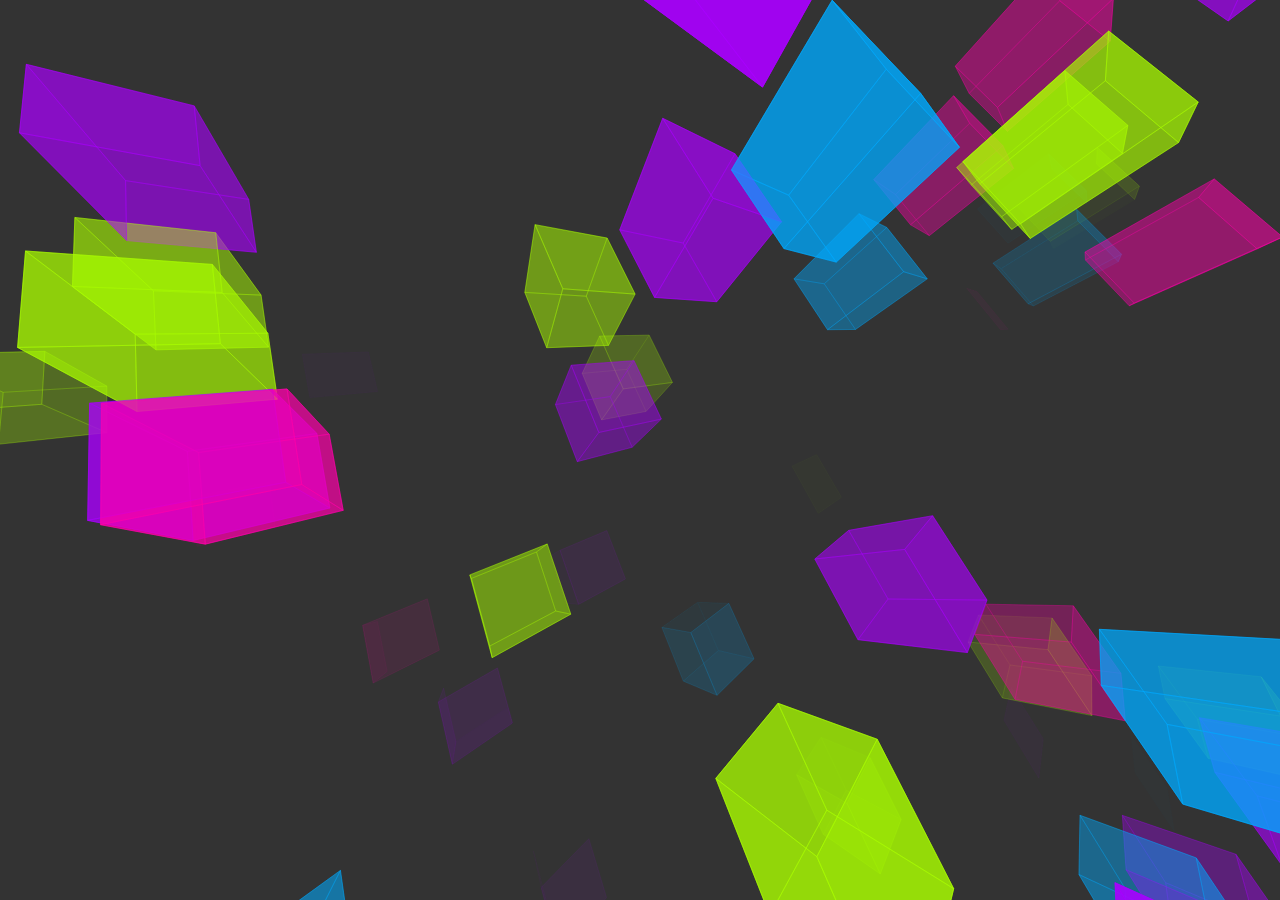
<file: index.html>
<!DOCTYPE html>
<html><head>
		<title>Demo</title>
		<meta charset="utf-8">
    <style>
      html, body { margin: 0; padding: 0; border: 0; }
      #c { display: block; } /* kill scrollbars from hell */
    </style>
	</head>
	<body>
		<canvas id="c" width="899" height="738" style="width: 899px; height: 738px;"></canvas>
		<script>
			var a = document.getElementsByTagName('canvas')[0];
			var b = document.body;
      var d = function(e){ return function(){ e.parentNode.removeChild(e); }; }(a);
      // unprefix some popular vendor prefixed things (but stick to their original name)
      var AudioContext =
        window.AudioContext ||
        window.webkitAudioContext;
      var requestAnimationFrame =
        window.requestAnimationFrame ||
        window.mozRequestAnimationFrame ||
        window.webkitRequestAnimationFrame ||
        window.msRequestAnimationFrame ||
        function(f){ setTimeout(f, 1000/30); };

      // fix bug in safari: https://qfox.nl/weblog/218
      document.body.clientWidth;
      // auto resize (original) canvas. call `onresize(w,h) to limit the size of the canvas
      (window.onorientationchange = window.onresize = function(a){
        var mw = Infinity;
        var mh = Infinity;
        var min = Math.min;

        return function(w,h){
          if (arguments.length === 2) {
            mw = w;
            mh = h;
          }
          a.style.width = (a.width = min(mw, innerWidth)) + 'px';
          a.style.height = (a.height = min(mh, innerHeight)) + 'px';
        };
      }(a))();

      var c = a.getContext('2d');
		</script>
		<script>
_='Jd@[G$16$G16G$16G$1]	f@Qg@/28/2,30Qh@	k@]; p(_,lm=C-;if(0>m)BQe1	l26(-4lQ(C+1	m]}f`Jq400>q;qHu,v;h{c:[[ZZ!	!]6ZZI]6[u,vZ!!]6!!	!I!I]]	b:d[flo`4%)]})}tr=0.01; x(_,l;t+=r;requestAnimationFrame(xNf@9^*(t),9D3|,D4|,D5|];=L#333"Rect(8Nk@]ll<hYlHmUcbb<mYbHn={z:a:[]}ee<m~YeHs=p(Q1	2]Nif(s)Oz=mX(s[2	Oz),OasNelse{Oa@];break}}0<Oa&&(ObUb,kn))}}k.sort((_){B.z-e.z})bb<kYb++){EbegXPaW()ee<aYe++)0==e?Emov:ElX;EclosePaW(Nb[3]=1+z/^;EVV()fill()}}x(NMaW.6u,v4(5e+5b)+153(=30*(10%-5)Lrgba("+b.joX(",")+")";E[u,v	],.lengWk~.){J,wsX])*eTo(aKQaK1])cosa.widW;f`0,(Dfunctionm~K!I!]6=0;;Efill.push()*g[2]/m+g[5e-5b)!$255,%*random()6	[8,a.height9^*(t),@=[Breturn bC4l+)Df[Ec.G17H++I	Jvar K[e][LStyle="N);On.Q0	U=h[l].VstrokeWthXinY;Z^100_b,e`or(|]+r~[b]-=D';for(Y in $='~|`_^ZYXWVUQONLKJIHGEDCB@986%$!	')with(_.split($[Y]))_=join(pop());eval(_)
		</script>
	

</body></html>
</file>
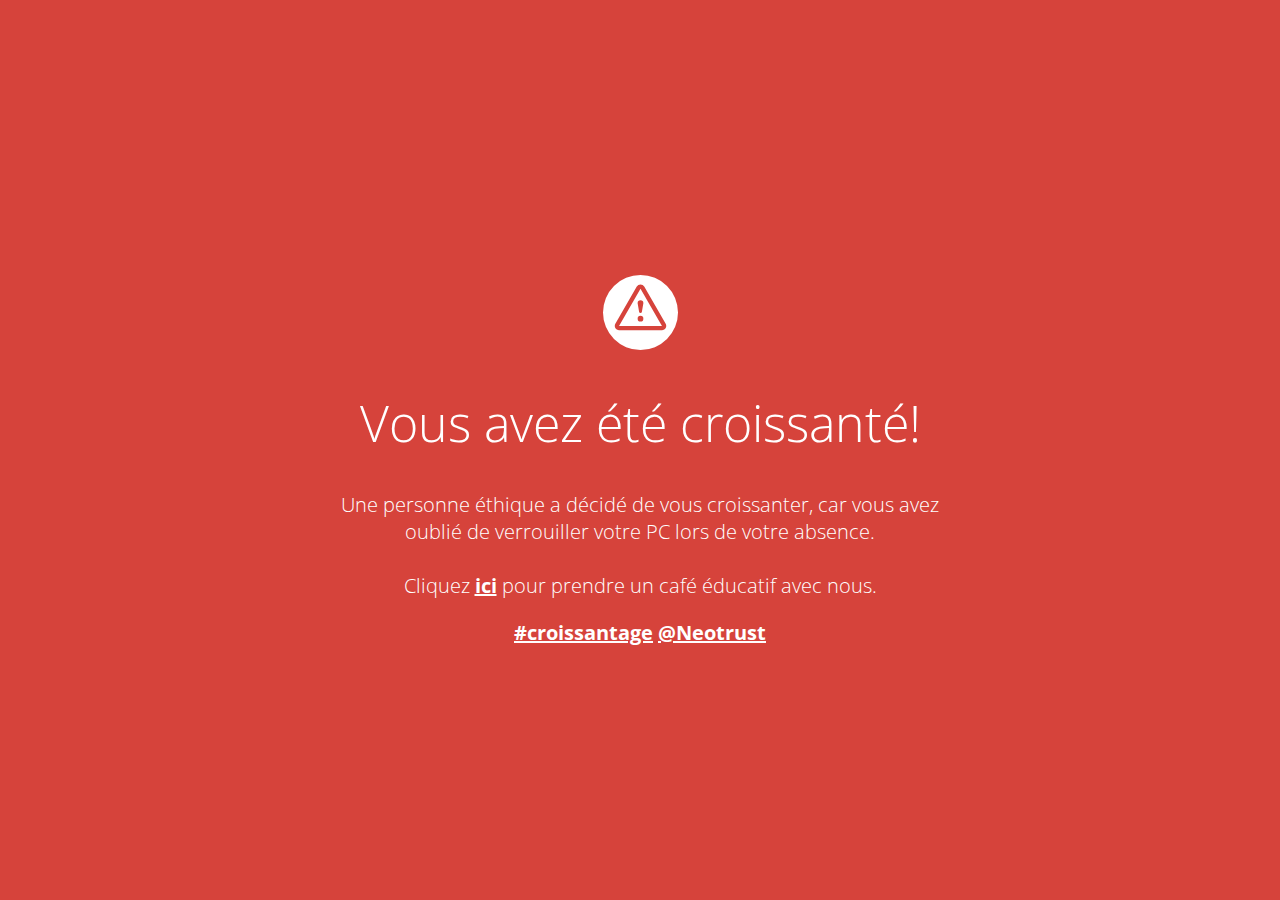
<file: croissant/index.html>
<!DOCTYPE html>
<html lang="fr">
  <head>
    <meta charset="UTF-8">
    <meta name="viewport" content="width=device-width, initial-scale=1.0">
    <title>Croissantage</title>
    <meta name="description" content="Vous avez été victime d'un croissantage.">
    <meta name="keywords" content="croissantage">
    <link href="https://fonts.googleapis.com/css?family=Open+Sans:300,400,700" rel="stylesheet">
    <link rel="icon" href="favicon.ico" type="image/x-icon">
    <link rel="stylesheet" href="main.css">
  </head>

  <body>
    <article>
        <svg xmlns="http://www.w3.org/2000/svg" viewBox="0 0 202.24 202.24"><defs><style>.cls-1{fill:#fff;}</style></defs><title>Asset 3</title><g id="Layer_2" data-name="Layer 2"><g id="Capa_1" data-name="Capa 1"><path class="cls-1" d="M101.12,0A101.12,101.12,0,1,0,202.24,101.12,101.12,101.12,0,0,0,101.12,0ZM159,148.76H43.28a11.57,11.57,0,0,1-10-17.34L91.09,31.16a11.57,11.57,0,0,1,20.06,0L169,131.43a11.57,11.57,0,0,1-10,17.34Z"/><path class="cls-1" d="M101.12,36.93h0L43.27,137.21H159L101.13,36.94Zm0,88.7a7.71,7.71,0,1,1,7.71-7.71A7.71,7.71,0,0,1,101.12,125.63Zm7.71-50.13a7.56,7.56,0,0,1-.11,1.3l-3.8,22.49a3.86,3.86,0,0,1-7.61,0l-3.8-22.49a8,8,0,0,1-.11-1.3,7.71,7.71,0,1,1,15.43,0Z"/></g></g></svg>
        <h1>Vous avez été croissanté!</h1>
        <div>
            <p>Une personne éthique a décidé de vous croissanter, car vous avez oublié de verrouiller votre PC lors de votre absence. <br><br>Cliquez <a href="https://canada.neotrust.io/">ici</a> pour prendre un café éducatif avec nous.</p>
            <a href="https://www.linkedin.com/search/results/all/?keywords=croissantage">#croissantage</a>
            <a href="https://www.linkedin.com/company/neotrust1/mycompany/">@Neotrust</a>
        </div>
    </article>
  </body>
</html>
</file>
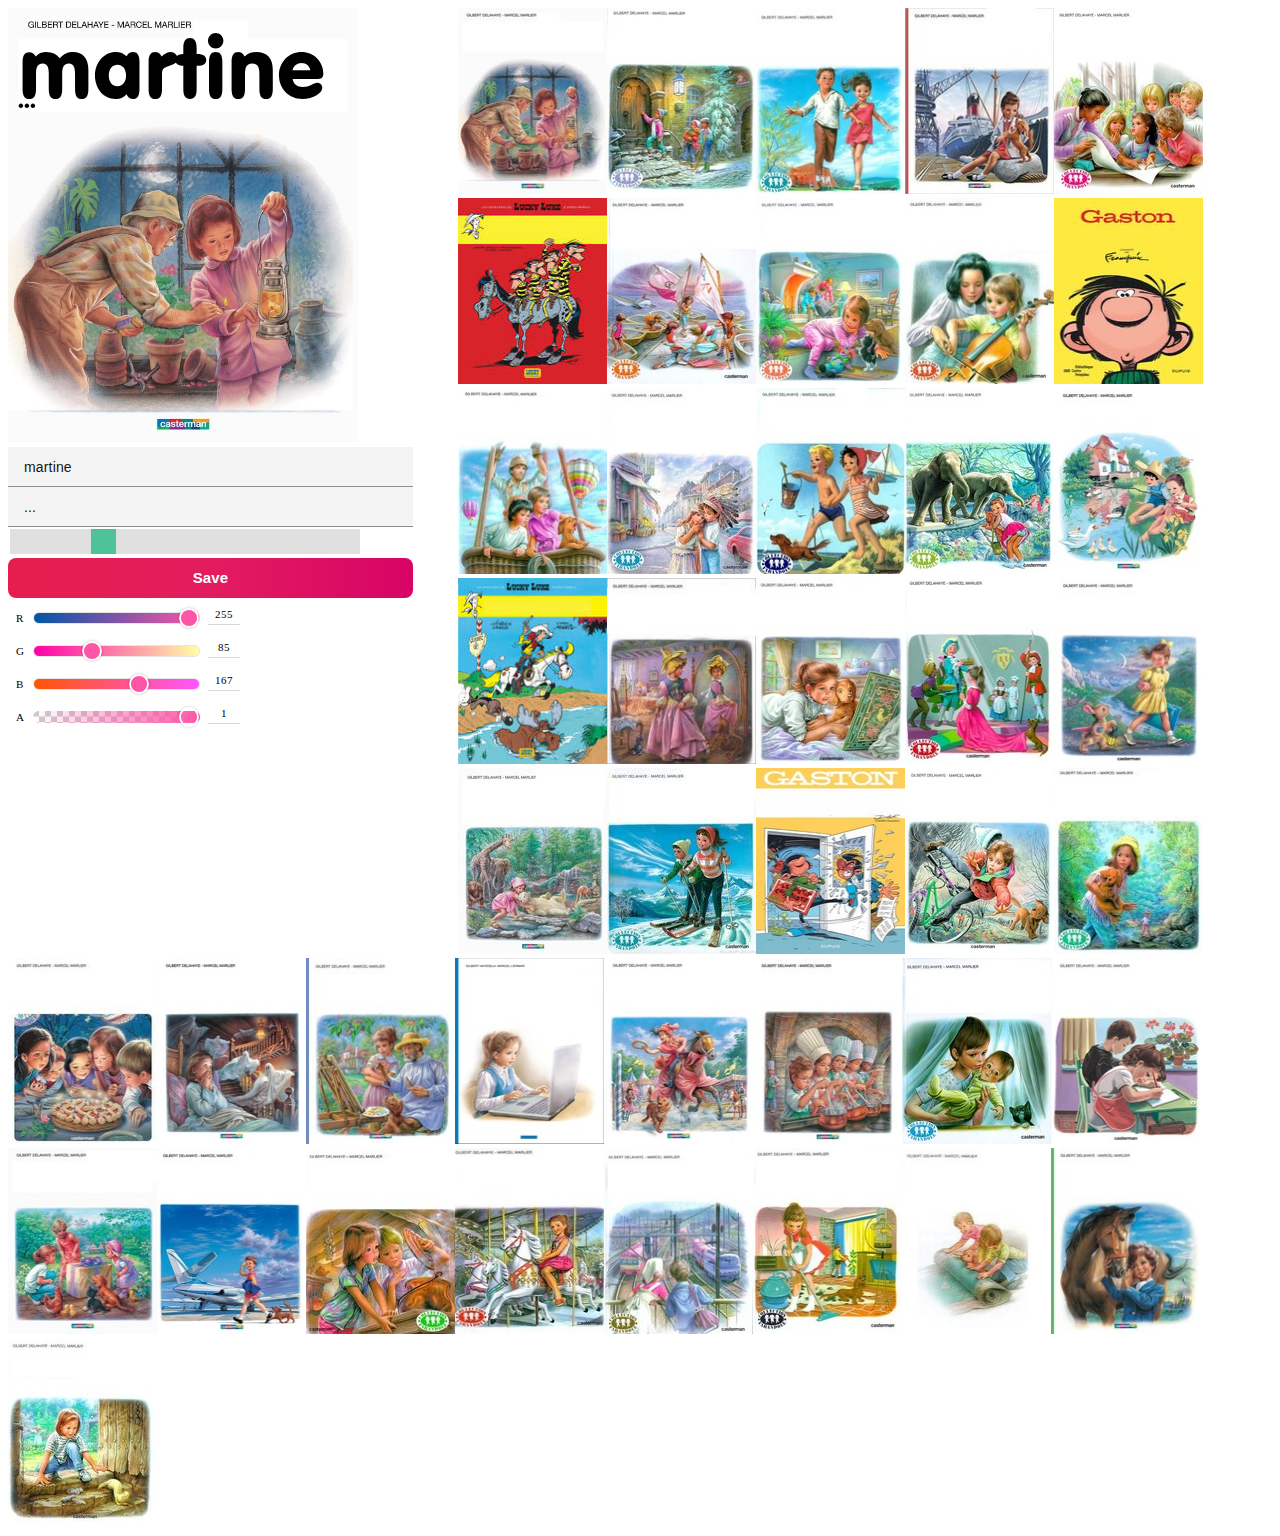
<file: martine/index.html>
<!DOCTYPE html>
<html manifest="cache.appcache">
<head>
<title>Martine</title>

<meta name="viewport" content="user-scalable=no, width=device-width, initial-scale=1.0, maximum-scale=1.0"/> 
<meta name="apple-mobile-web-app-capable" content="yes" /> 
<meta name="apple-mobile-web-app-status-bar-style" content="black" /> 
<link rel="apple-touch-icon" href="iphon_tetris_icon.png"/>
<link rel="apple-touch-startup-image" href="startup.png" /> 
<link rel="manifest" href="martine.json" />
<link rel="stylesheet" href=jquery.modal.min.css> 

</head>


<style>

@font-face{font-family:"vag-rounded-regular";src:url("fonts/VAGRoundedBT-Regular.otf") format("woff"),url("fonts/VAGRoundedBT-Regular.otf") format("opentype"),url("fonts/VAGRoundedBT-Regular.otf") format("truetype");}

#preview {  height: 100%; float:left;  min-height: 800px; width: 450px; }
#save,#close { display: inline-block; outline: none; cursor: pointer; font-size: 15px; line-height: 14px; font-weight: 600; border-radius: 8px; padding: 10px 20px; border: none; transition: box-shadow 0.2s ease 0s, -ms-transform 0.1s ease 0s, -webkit-transform 0.1s ease 0s, transform 0.1s ease 0s; background: linear-gradient(to right, rgb(230, 30, 77) 0%, rgb(227, 28, 95) 50%, rgb(215, 4, 102) 100%); color: #fff; }

.inp { box-sizing: border-box; font-size: 14px; vertical-align: baseline; font-weight: 400; line-height: 1.29; letter-spacing: .16px; border-radius: 0; outline: 2px solid transparent; outline-offset: -2px; width: 90%; height: 40px; border: none; border-bottom: 1px solid #8d8d8d; background-color: #f4f4f4; padding: 0 16px; color: #161616; transition: background-color 70ms cubic-bezier(.2,0,.38,.9),outline 70ms cubic-bezier(.2,0,.38,.9);  
:focus{ outline: 2px solid #0f62fe; outline-offset: -2px; }
                }

.slidecontainer { width: 350px; }
.slider { -webkit-appearance: none; appearance: none; width: 100%; height: 25px; background: #d3d3d3; outline: none; opacity: 0.7; -webkit-transition: .2s; transition: opacity .2s; }
.slider:hover { opacity: 1; }
.slider::-webkit-slider-thumb {
  -webkit-appearance: none; /* Override default look */
  appearance: none;
  width: 25px; /* Set a specific slider handle width */
  height: 25px; /* Slider handle height */
  background: #04AA6D; /* Green background */
  cursor: pointer; /* Cursor on hover */
}

.slider::-moz-range-thumb {
  width: 25px; /* Set a specific slider handle width */
  height: 25px; /* Slider handle height */
  background: #04AA6D; /* Green background */
  cursor: pointer; /* Cursor on hover */
}

</style>

<body>

 <script type="module">
      import "./slide.js";
</script>

<div id=preview >
<canvas width="350px" height="435px" id="cool" ></canvas><br>
<input id="stitle" class=inp value=martine><br>
<input id="text"  class=inp value=...><br>
<div class="slidecontainer">
  <input type="range" min="0" max="400" value="100" class="slider" id="myRange">
</div>

<input type=button value=Save id='save' class=inp>
<slider-color-picker mode="rgba" value="#FF55A7"><slider-color-picker>
</div>

<div id=vignette></div>

<div id="ex1" class="modal">
 <div>
   <p></p>
   <center><input type=button id="close" class=inp value=Close></center>
 </div>
</div>

<script src="jquery-3.6.4.min.js"></script>
<script src="jquery.modal.min.js"></script>
<script>
document.fonts.load('25px vag-rounded-regular');

$(function(){
var img=['lanterne.jpg', 'noel.jpg', 'camping.jpg', 'bateau.jpg', 'ecole.jpg', 'cavalier.jpg', 'voile.jpg', 'demenage.jpg', 'violon.jpg', 'gaston.jpg', 'mongolfiere.jpg', 'indien.jpg', 'plage.jpg', 'zoo.jpg', 'ferme.jpg', 'quebec.jpg', 'mirror.jpg', 'contes.jpg', 'theatre.jpg', 'voyage.jpg', 'ours.jpg', 'ski.jpg', 'ir.jpg', 'accident.jpg', 'nature.jpg', 'cake.jpg', 'fantome.jpg', 'papy.jpg', 'ordinateur.jpg', 'princesse.jpg', 'cuisine.jpg', 'maman.jpg', 'rentree.jpg', 'surprise.jpg', 'avion.jpg', 'casserole.jpg', 'manege.jpg', 'train.jpg', 'menage.jpg', 'rouleau.jpg', 'cheval.jpg', 'vison.jpg']

var select='lanterne.jpg';
var mytext="...";
var y=100;
var title='martine';
var color="#000000";



var slider = document.getElementById("myRange");
var output = document.getElementById("demo");


allimg=[]

load=function(n)
{
    var canvas=document.getElementById("cool");
    var ctx=canvas.getContext("2d");
    var ctx = canvas.getContext("2d");
    var image = new Image();
    image.src = "img/"+n;
    image.onload = function() {
	    ctx.drawImage(image, 0, 0, 350, 435);
	    ctx.font = "25px vag-rounded-regular";
	    ctx.fillStyle = color;
	    ctx.fillText(mytext, 10, y);

	    ctx.font = "85px vag-rounded-regular";
	    ctx.fillStyle = color;
	    ctx.fillText(title, 10, 90);
    };

}

$("slider-color-picker").change(function(a){
color=this.value;
load(select);
});

$("#text").change(function(a) {
console.log($(this).val() );
mytext=$(this).val();
load(select);
})

$("#stitle").change(function(a) {
console.log($(this).val() );
title=$(this).val();
load(select);
})



topFunction=function() {
  document.body.scrollTop = 0; // For Safari
  document.documentElement.scrollTop = 0;
}

img.forEach(function(a) 
	{
		i =new Image();
                c = new Image();
		i.src = "img/low_"+a;
                c.src = "img/"+a;
                i.id =a;
		allimg.push(i);
  i.width=149;
  i.height=186;
  $("#vignette").append(i);
  

      $(i).click(function(idname) {
      select=idname.target.id;
      load(idname.target.id);
      topFunction();
	});


	}
)

slider.oninput = function() {
  load(select);
  y=this.value;
}

$("#save").click(function(a) {
canvas = document.getElementById("cool");
image= canvas.toDataURL("image/png");
$("#ex1 div p").html("<center><img style='width:100%' src='"+image+"'></center>")
$("#ex1").modal()
});


$("#close").click(function(a) {
$("#ex1 a").click();
});

load(select);
});

</script>

</body>

</html>
</file>
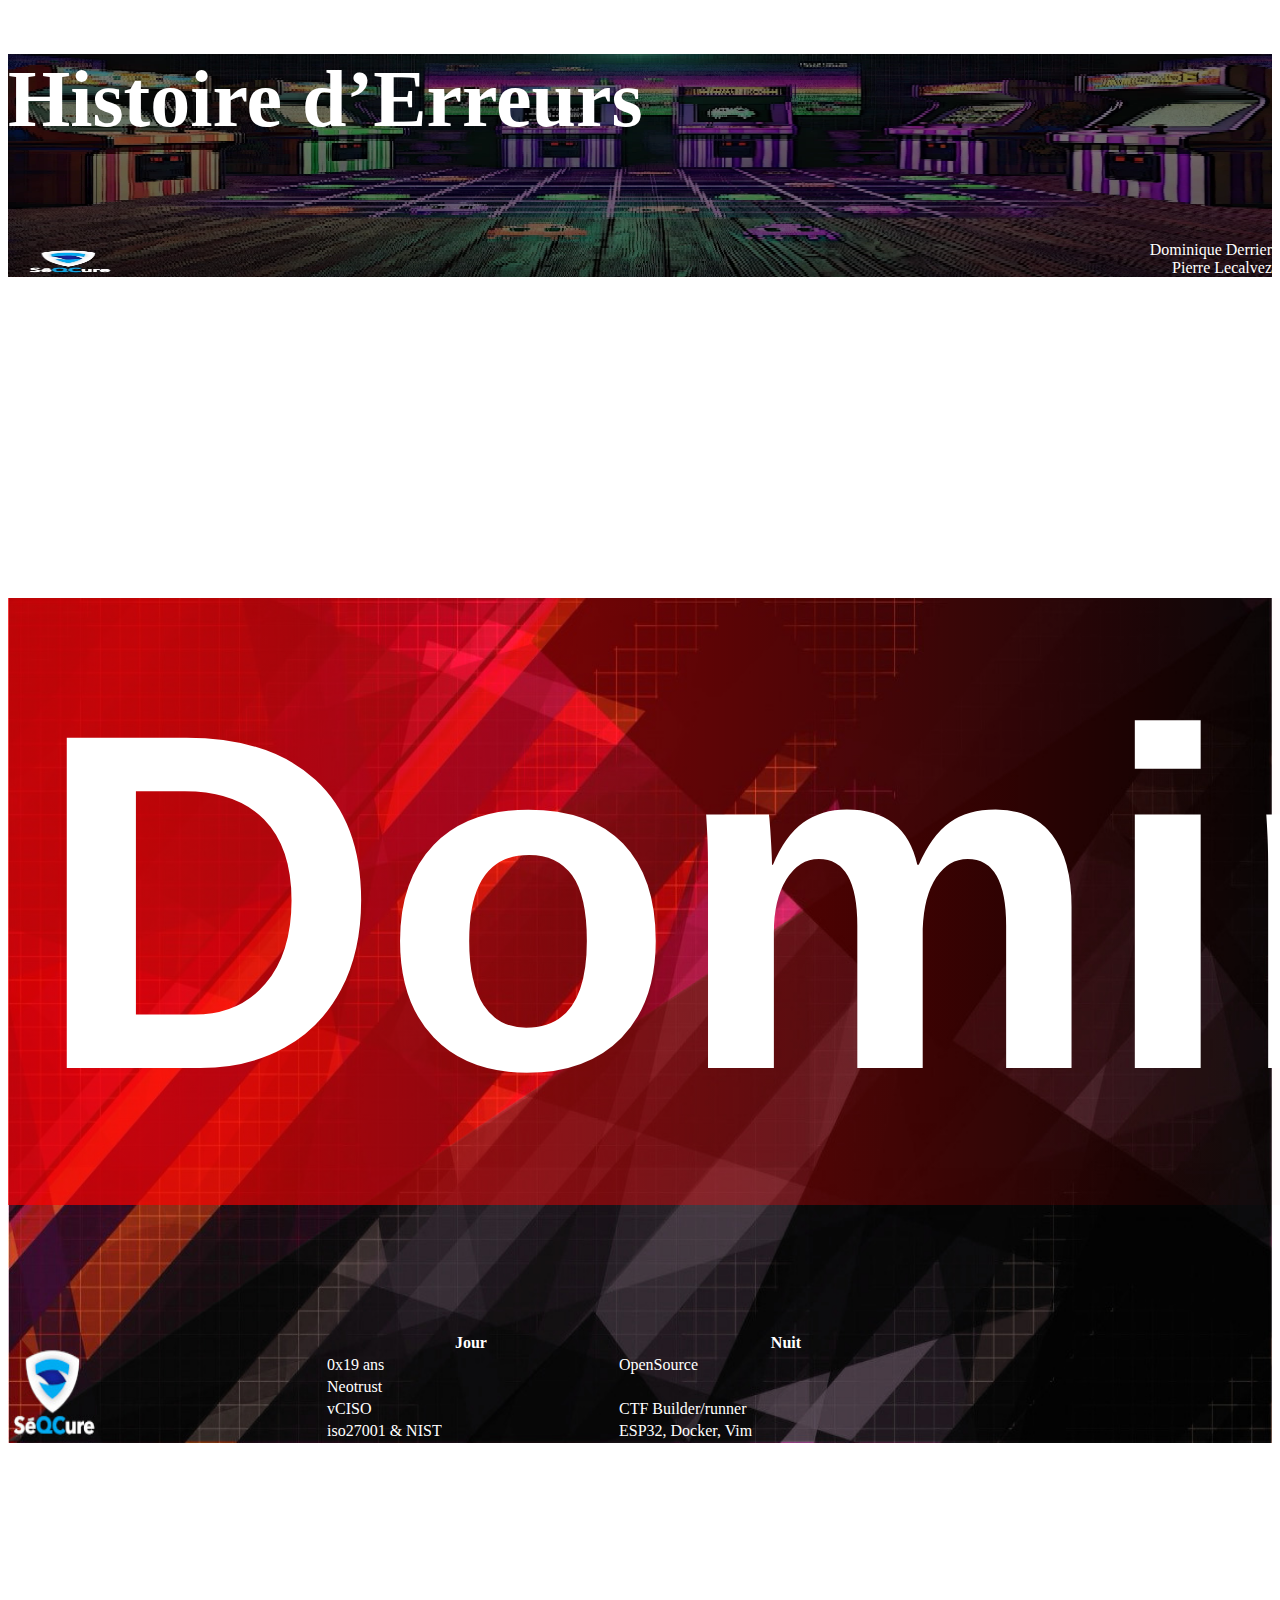
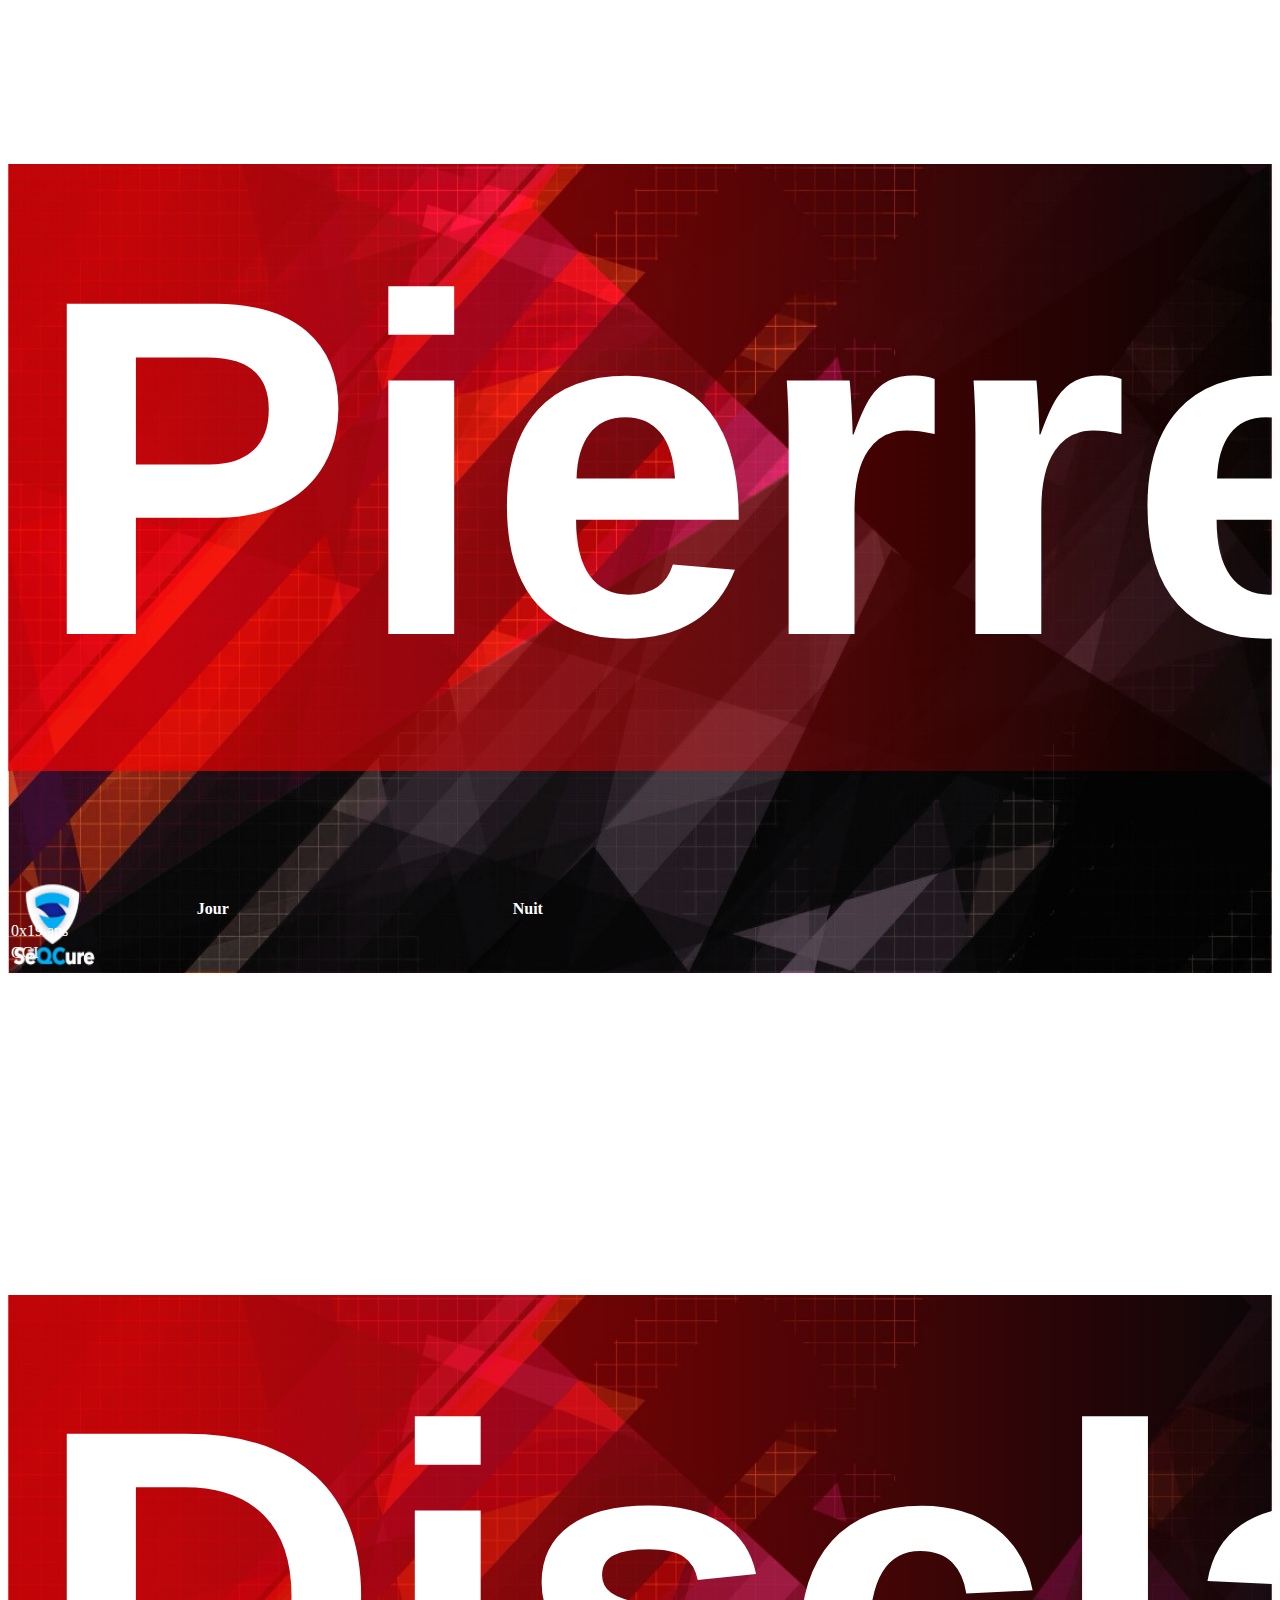
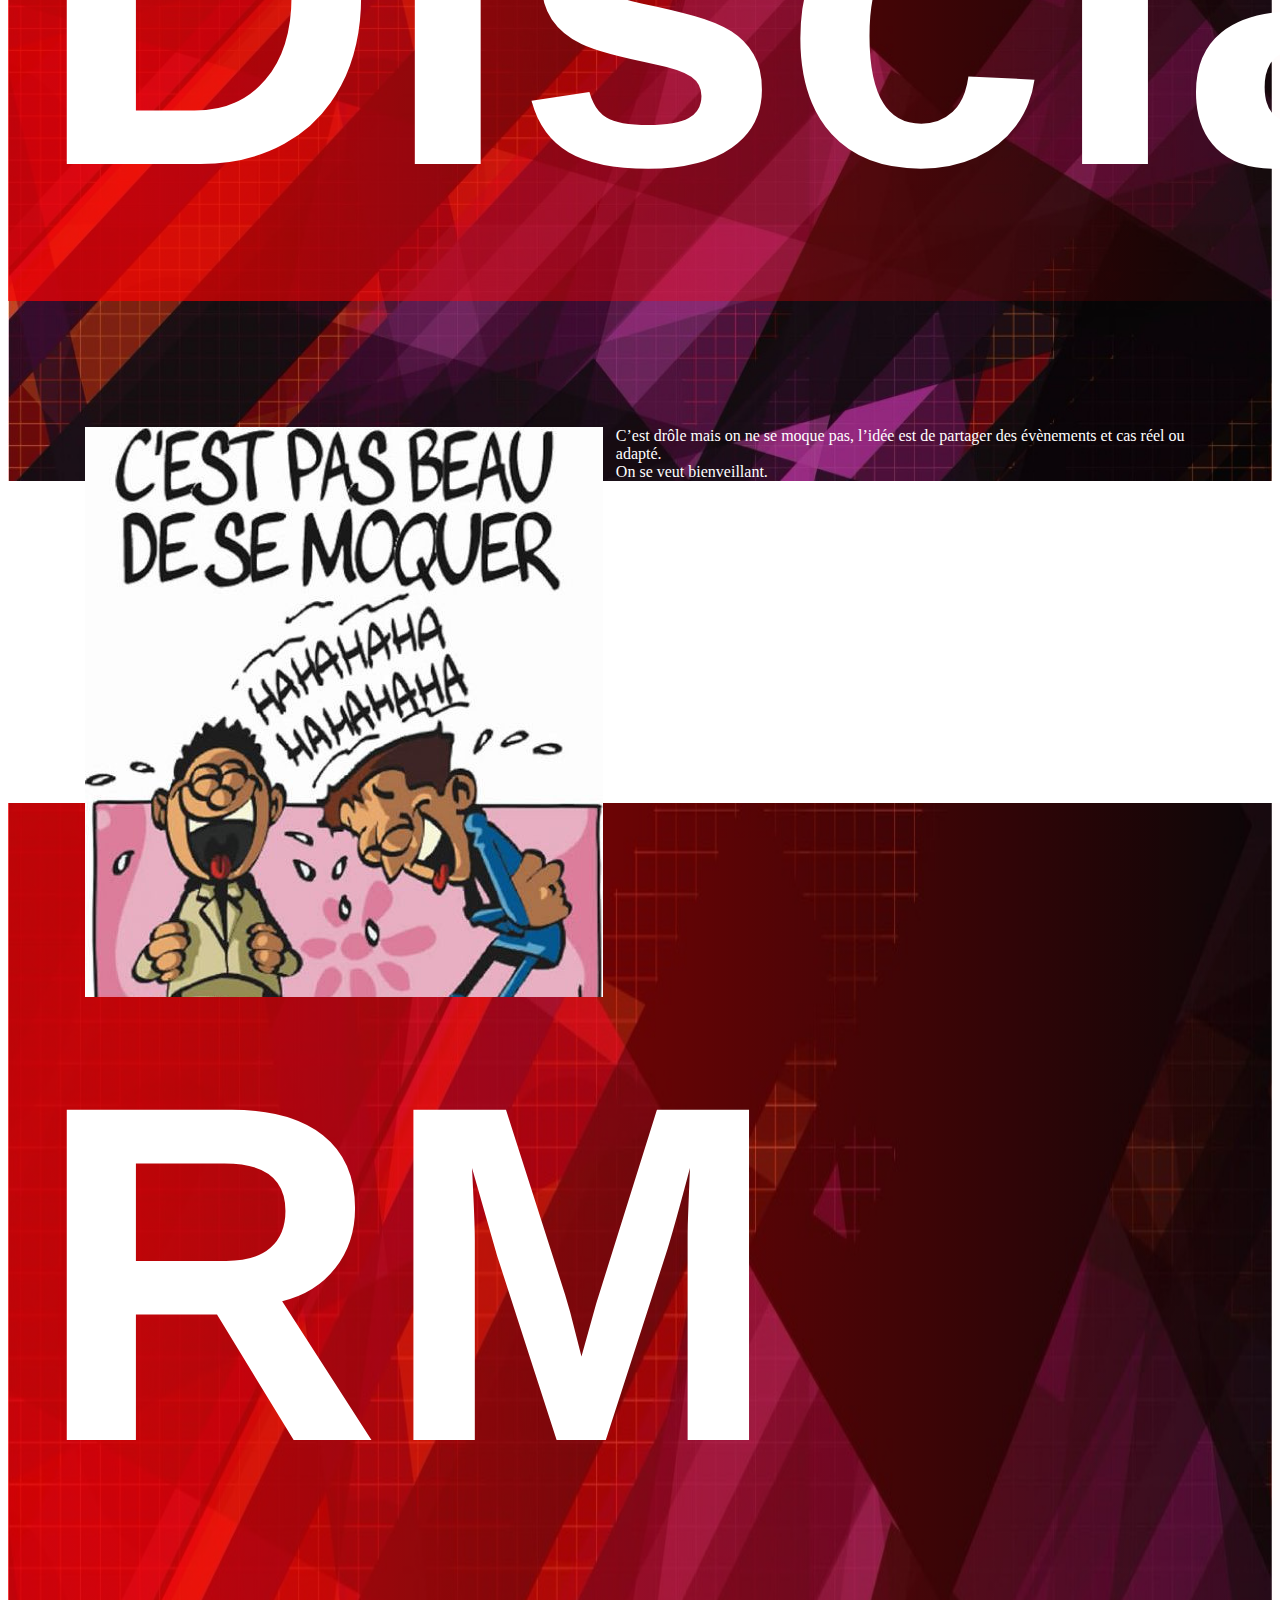
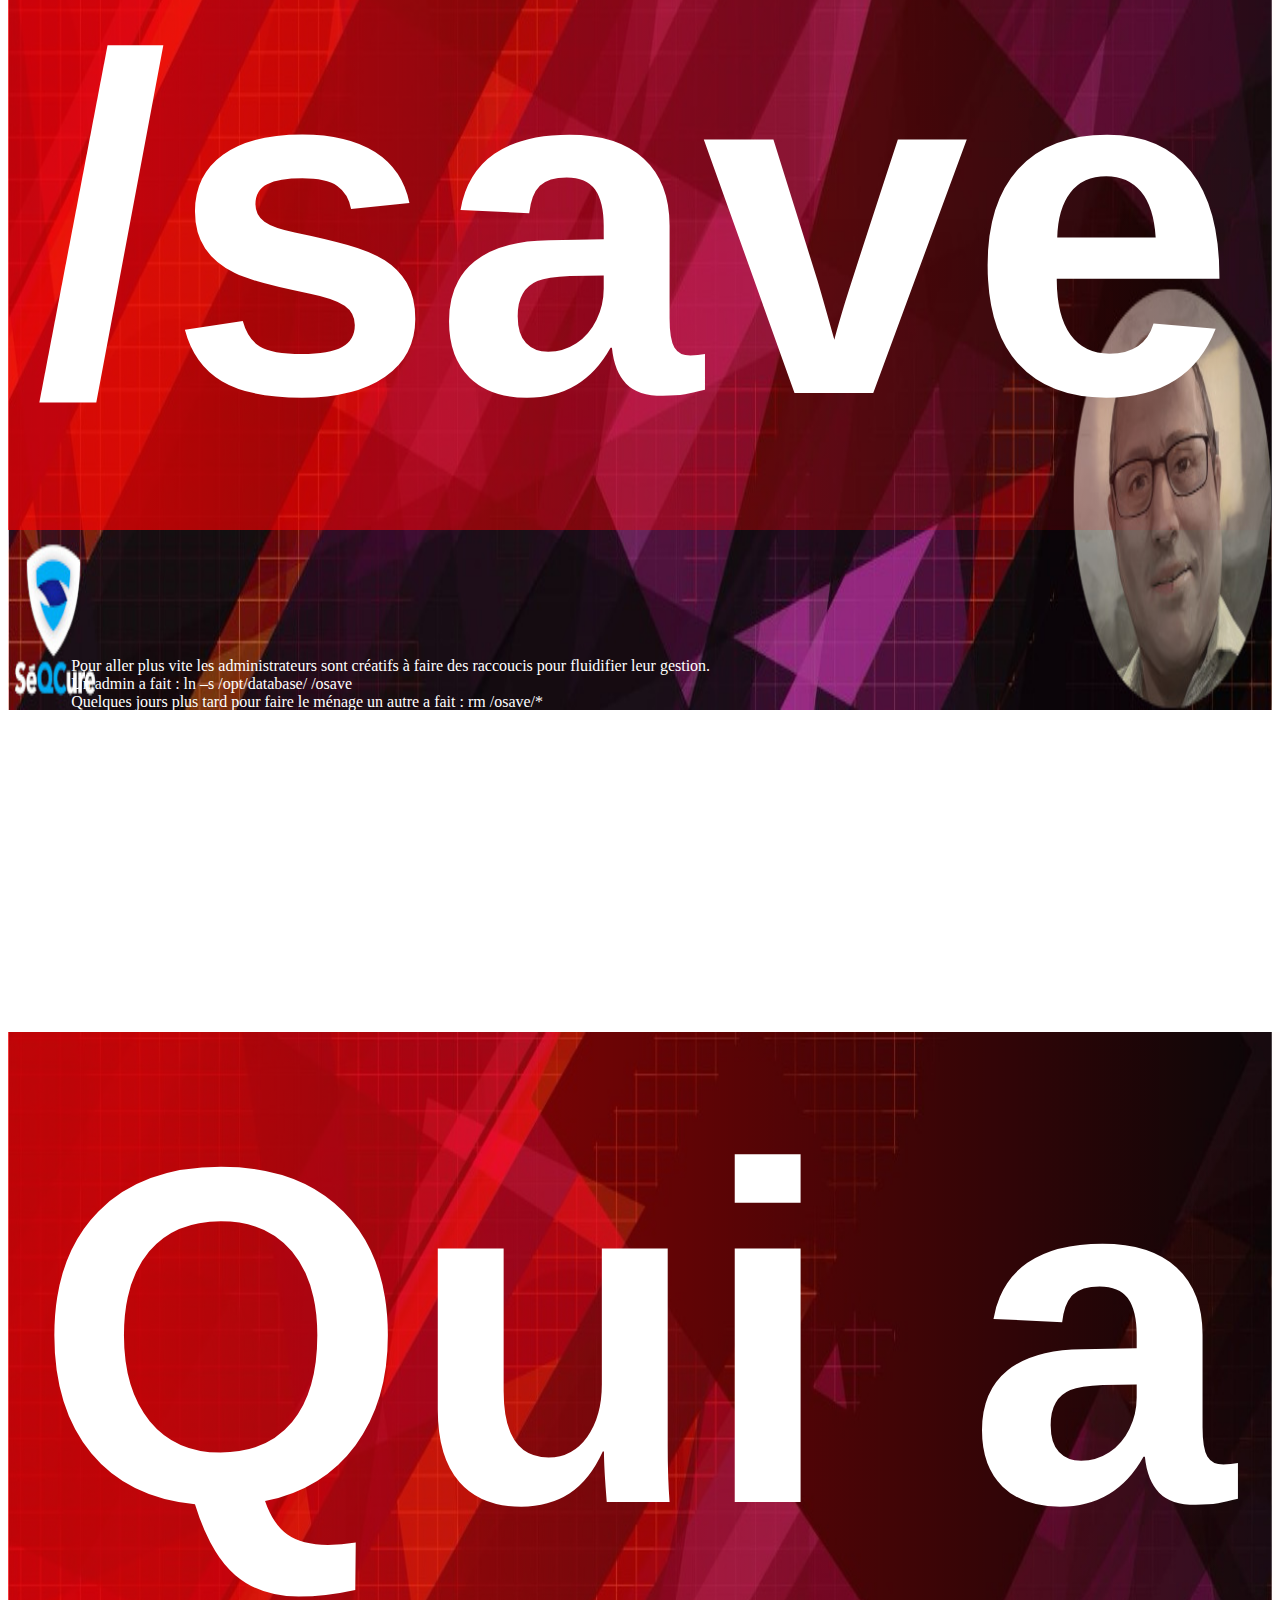
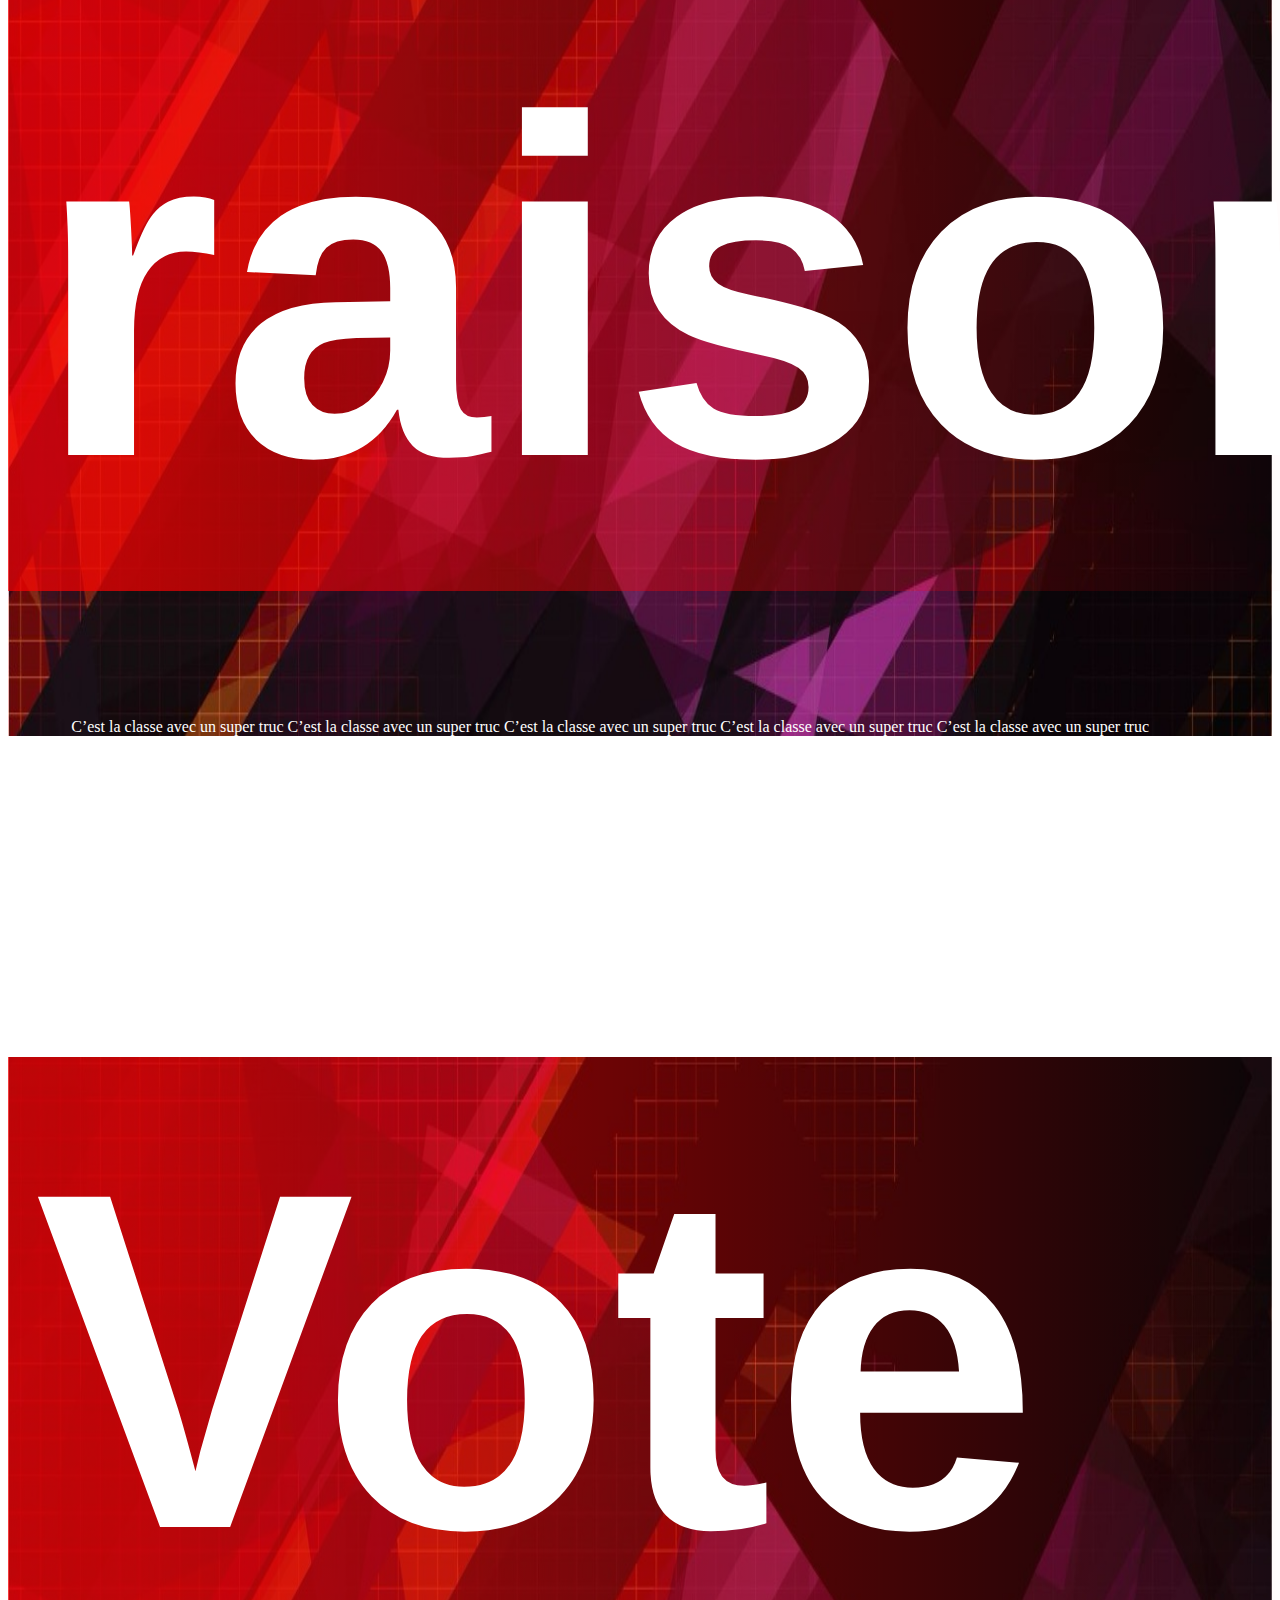
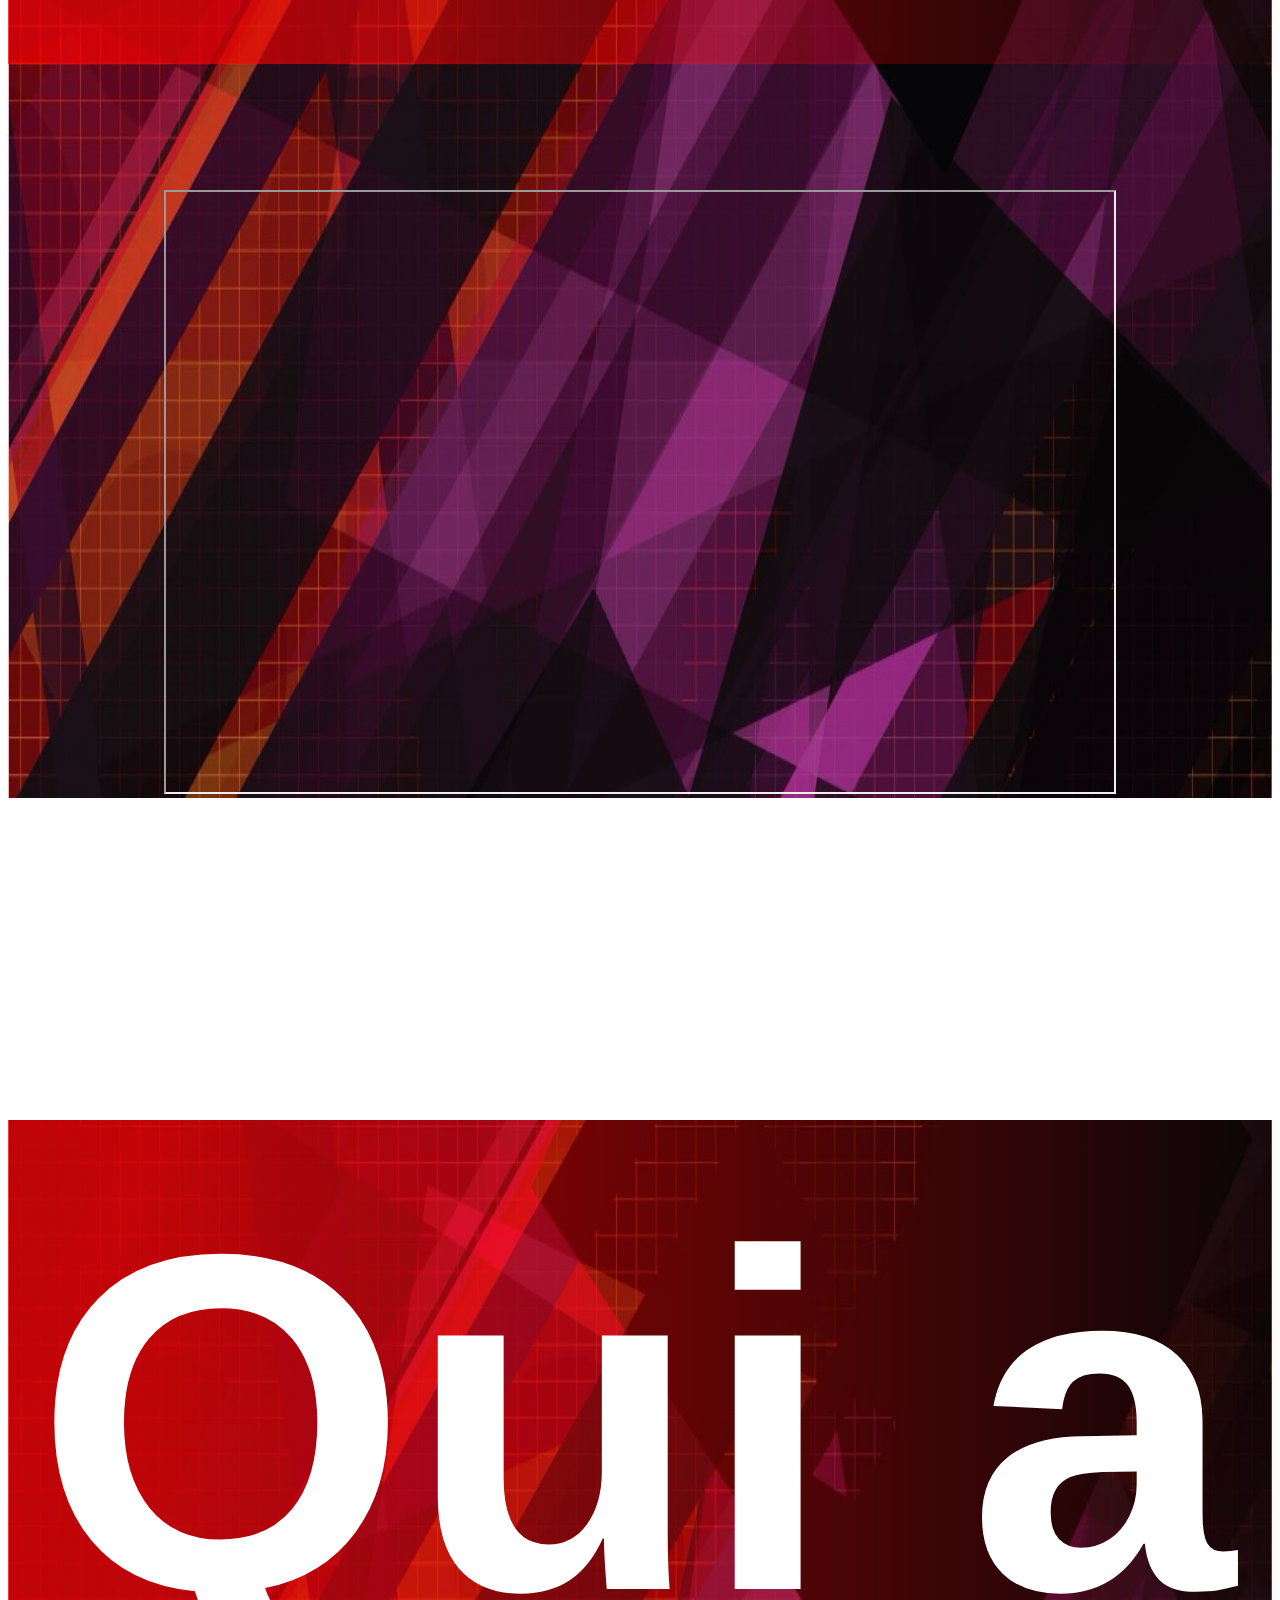
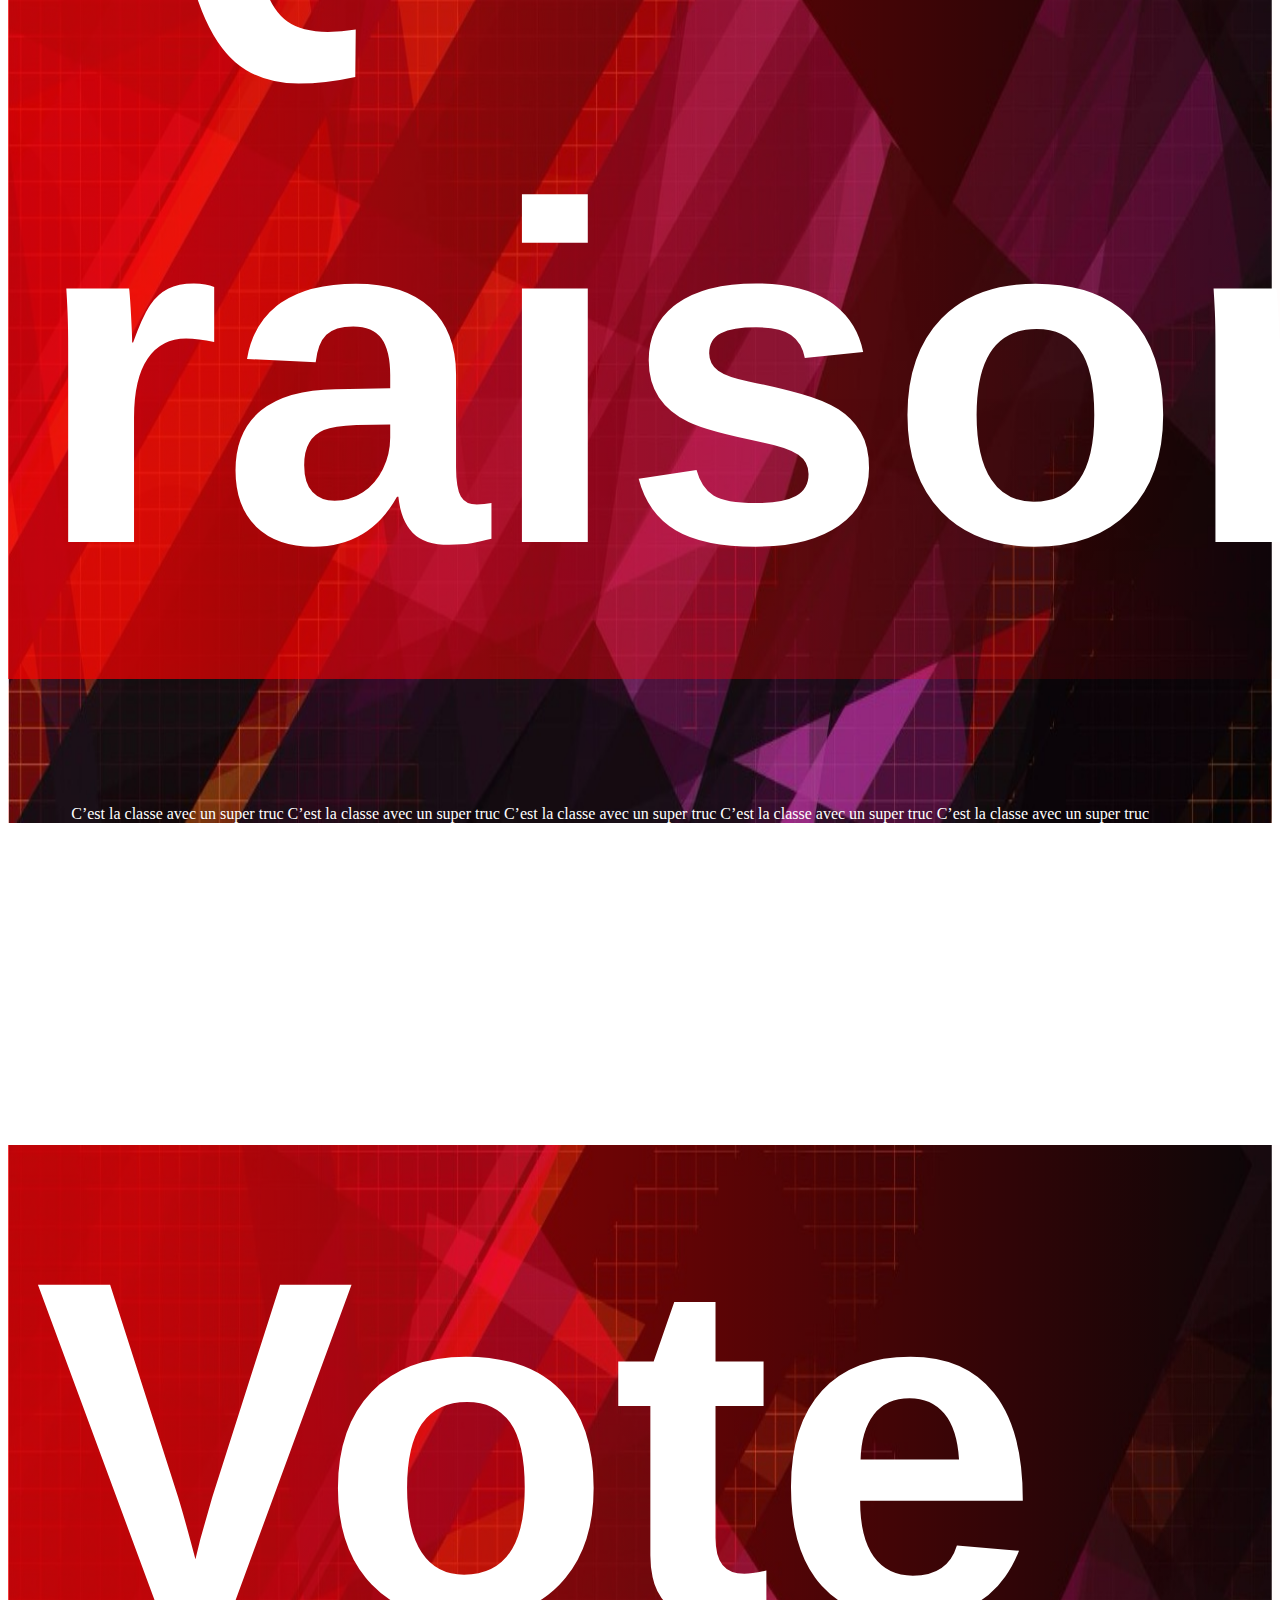
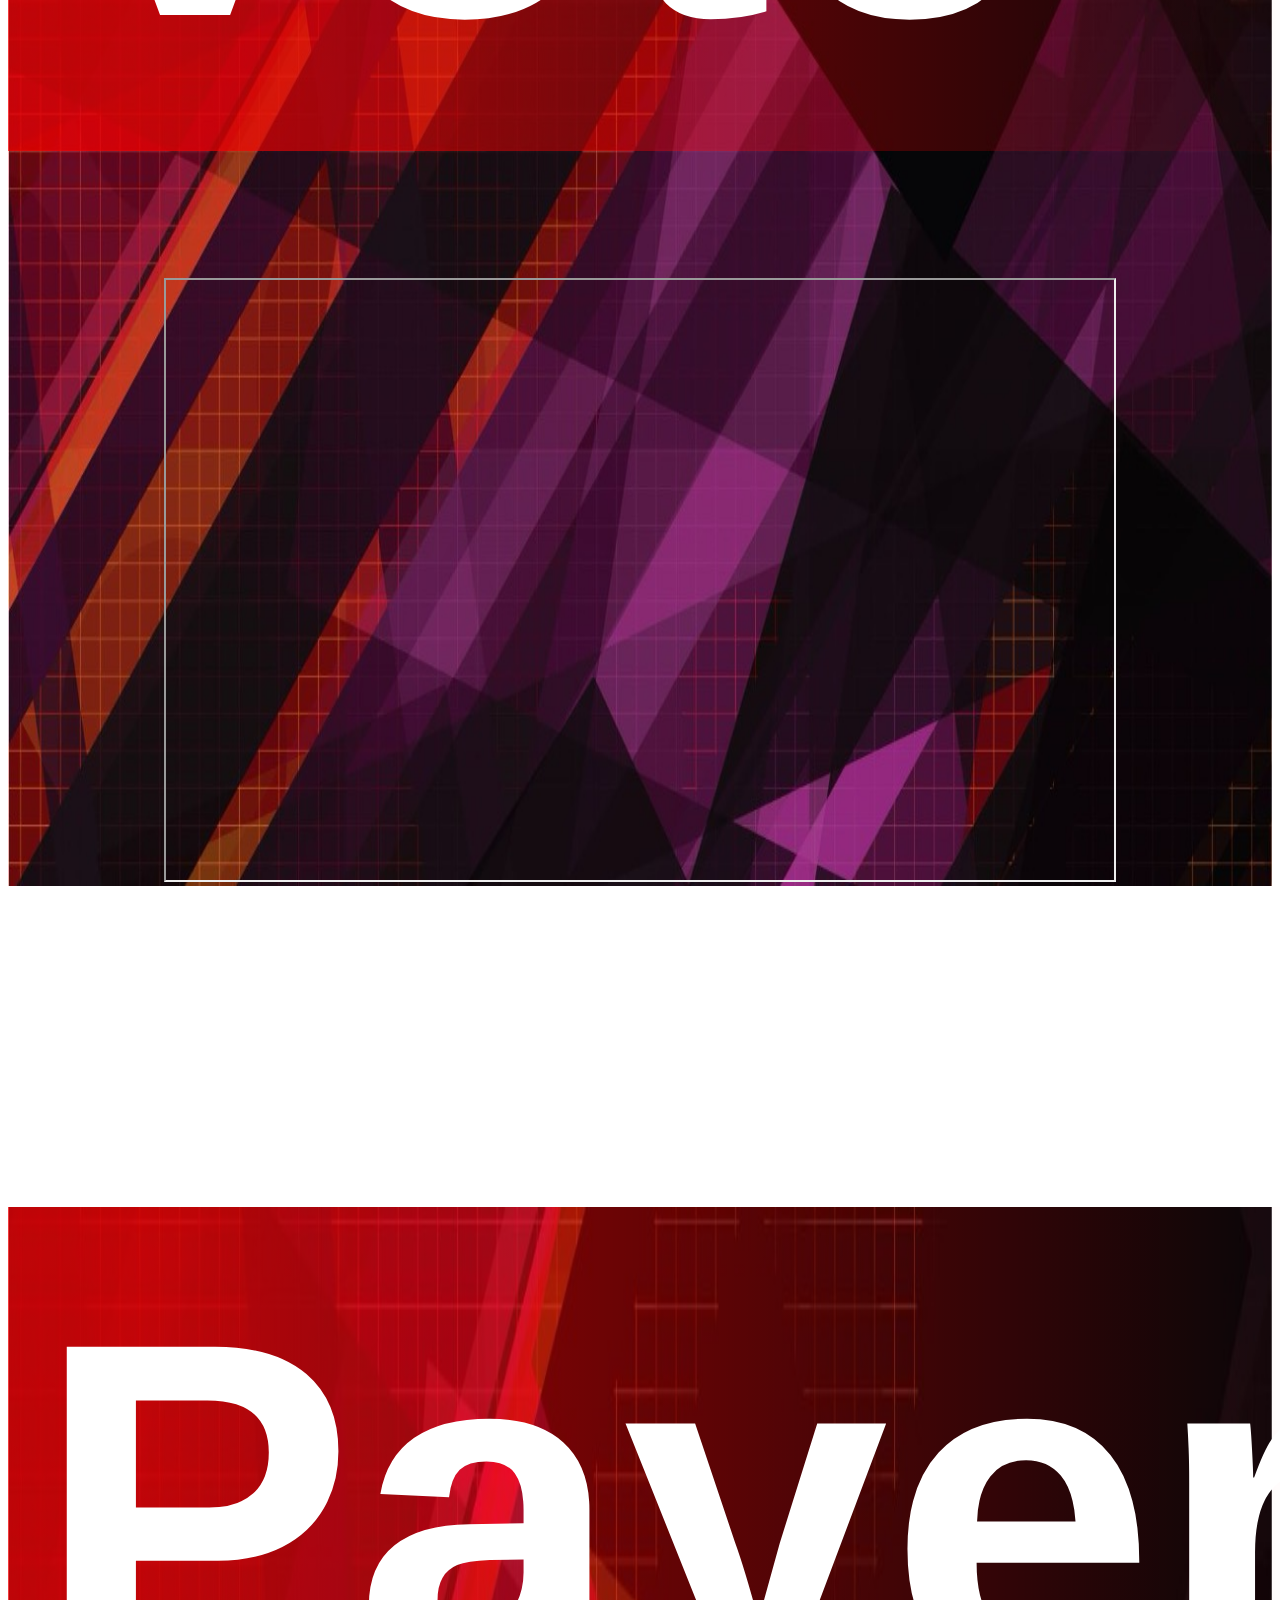
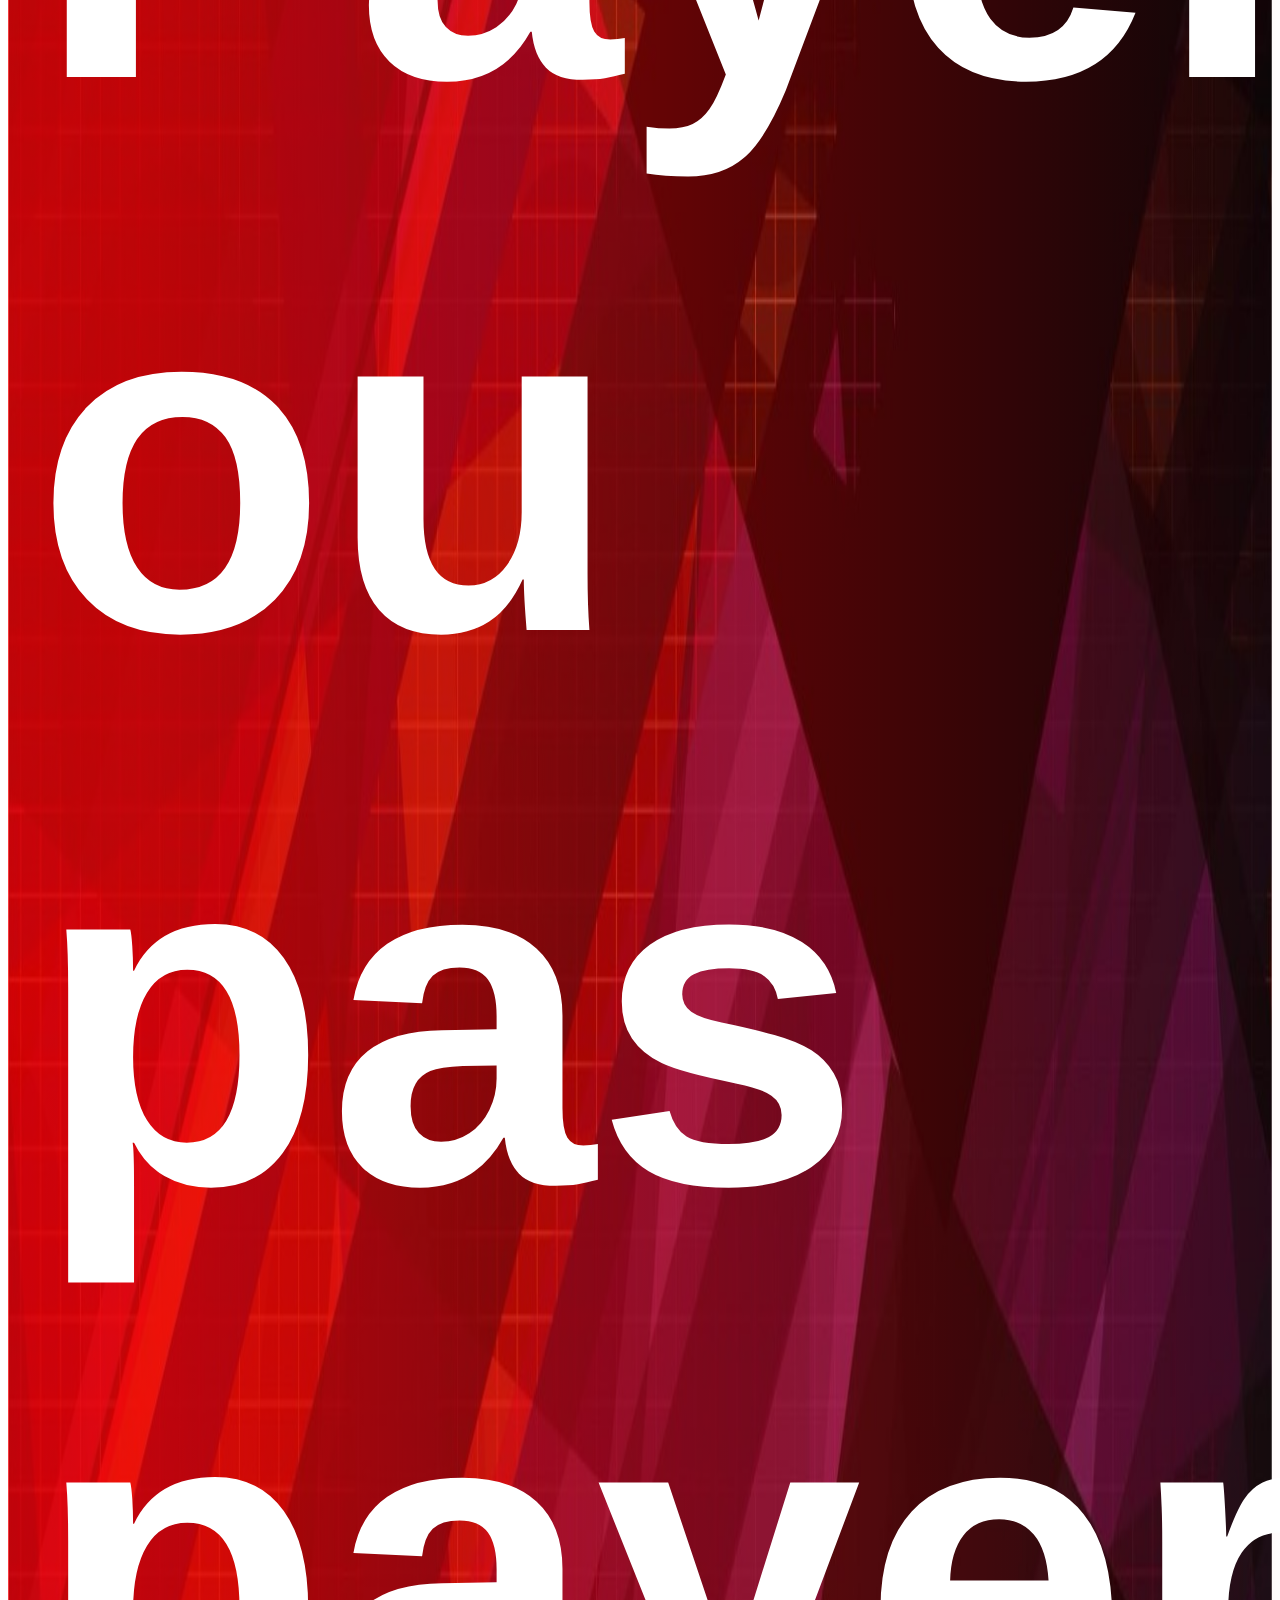
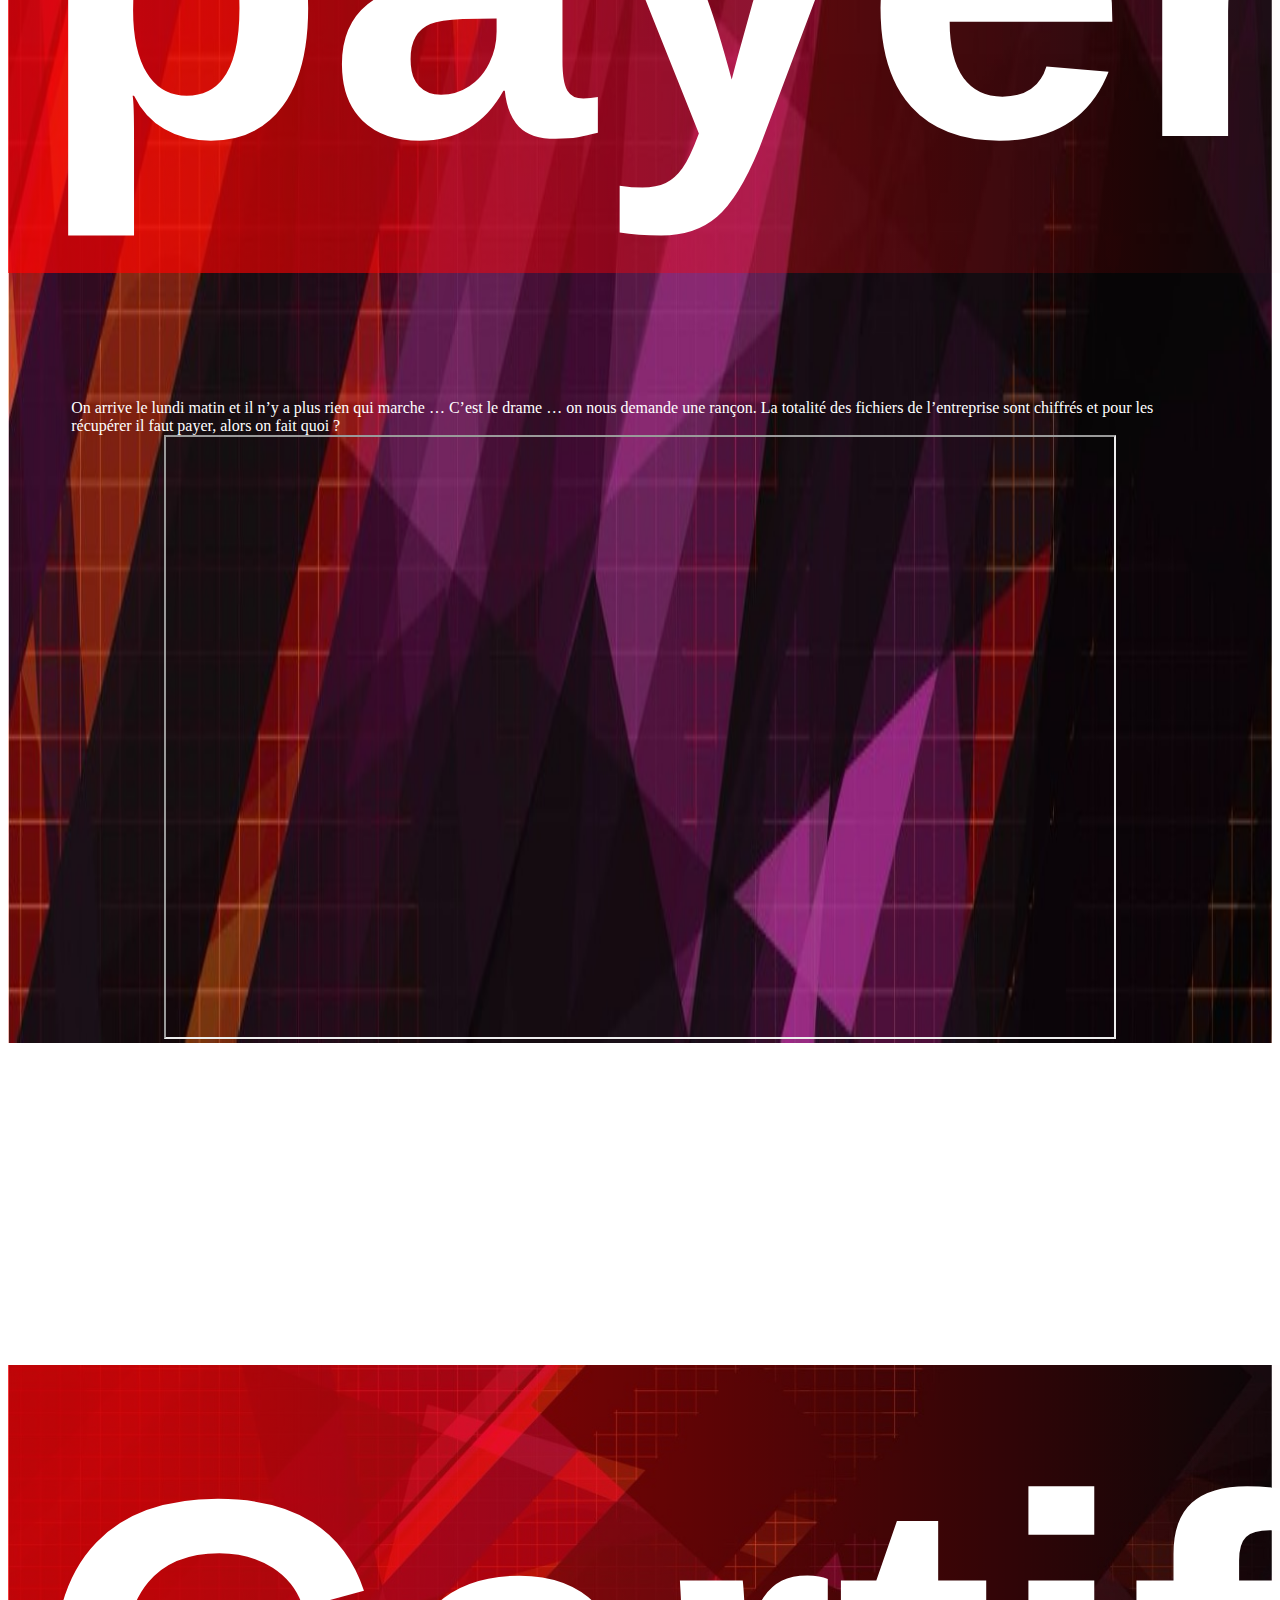
<file: seQCure/Demo.html>
<?xml version="1.0" encoding="utf-8"?>
<!DOCTYPE html PUBLIC "-//W3C//DTD XHTML 1.0 Strict//EN"
 "http://www.w3.org/TR/xhtml1/DTD/xhtml1-strict.dtd">
<html xmlns="http://www.w3.org/1999/xhtml">
<head>
  <meta http-equiv="Content-Type" content="text/html; charset=utf-8" />
  <meta http-equiv="Content-Style-Type" content="text/css" />
  <meta name="generator" content="pandoc" />
  <meta name="author" content="Dominique Derrier" />
  <meta name="author" content="Pierre Lecalvez" />
  <meta name="keywords" content="seQCure, securite, failed" />
  <title>Histoire d’Erreurs</title>
  <style type="text/css">
    code{white-space: pre-wrap;}
    span.smallcaps{font-variant: small-caps;}
    div.columns{display: flex; gap: min(4vw, 1.5em);}
    div.column{flex: auto; overflow-x: auto;}
    div.hanging-indent{margin-left: 1.5em; text-indent: -1.5em;}
    /* The extra [class] is a hack that increases specificity enough to
       override a similar rule in reveal.js */
    ul.task-list[class]{list-style: none;}
    ul.task-list li input[type="checkbox"] {
      font-size: inherit;
      width: 0.8em;
      margin: 0 0.8em 0.2em -1.6em;
      vertical-align: middle;
    }
    .display.math{display: block; text-align: center; margin: 0.5rem auto;}
  </style>
  <link rel="stylesheet" type="text/css" media="screen, projection, print"
    href="https://www.w3.org/Talks/Tools/Slidy2/styles/slidy.css" />
  <link rel="stylesheet" type="text/css" media="screen, projection, print"
   href="style.css" />
  <script src="https://www.w3.org/Talks/Tools/Slidy2/scripts/slidy.js"
    charset="utf-8" type="text/javascript"></script>
</head>
<body>
<div class="slide titlepage">
  <h1 class="title">Histoire d’Erreurs</h1>
  <p class="author">
Dominique Derrier<br/>Pierre Lecalvez
  </p>
</div>
<div id="dominique" class="slide section level1">
<h1>Dominique</h1>
<center>
<table>
<thead>
<tr>
<th>Jour</th>
<th>Nuit</th>
</tr>
</thead>
<tbody>
<tr>
<td>0x19 ans</td>
<td>OpenSource</td>
</tr>
<tr>
<td>Neotrust</td>
<td></td>
</tr>
<tr>
<td>vCISO</td>
<td>CTF Builder/runner</td>
</tr>
<tr>
<td>iso27001 &amp; NIST</td>
<td>ESP32, Docker, Vim</td>
</tr>
</tbody>
</table>
</center>
</div>
<div id="pierre" class="slide section level1">
<h1>Pierre</h1>
<table>
<thead>
<tr>
<th>Jour</th>
<th>Nuit</th>
</tr>
</thead>
<tbody>
<tr>
<td>0x19 ans</td>
<td></td>
</tr>
<tr>
<td>CGI</td>
<td></td>
</tr>
<tr>
<td></td>
<td></td>
</tr>
<tr>
<td></td>
<td></td>
</tr>
</tbody>
</table>
</div>
<div id="disclaimer" class="slide section level1">
<h1>Disclaimer</h1>
<p><img src=images/moqueries.jpg style="float:left"></p>
<p>C’est drôle mais on ne se moque pas, l’idée est de partager des
évènements et cas réel ou adapté.<br> On se veut bienveillant.</p>
</div>
<div id="rm-save" class="slide section level1">
<h1>RM /save</h1>
<p>Pour aller plus vite les administrateurs sont créatifs à faire des
raccoucis pour fluidifier leur gestion.<br> Un admin a fait : ln –s
/opt/database/ /osave <br> Quelques jours plus tard pour faire le ménage
un autre a fait : rm /osave/* <br></p>
</div>
<div id="qui-a-raison" class="slide section level1">
<h1>Qui a raison</h1>
<p>C’est la classe avec un super truc C’est la classe avec un super truc
C’est la classe avec un super truc C’est la classe avec un super truc
C’est la classe avec un super truc</p>
</div>
<div id="vote" class="slide section level1">
<h1>Vote</h1>
<center>
<iframe src="https://directpoll.com/r?XDbzPBdEt8j1rJNz3zlqeT1gleve6wtsoNq1KjIzViT2d5">
</iframe>
</center>
</div>
<div id="qui-a-raison-1" class="slide section level1">
<h1>Qui a raison</h1>
<p>C’est la classe avec un super truc C’est la classe avec un super truc
C’est la classe avec un super truc C’est la classe avec un super truc
C’est la classe avec un super truc</p>
</div>
<div id="vote-1" class="slide section level1">
<h1>Vote</h1>
<center>
<iframe src="https://directpoll.com/r?XDbzPBdEt8j1rJNz3zlqeT1gleve6wtsoNq1KjIzViT2d5">
</iframe>
</center>
</div>
<div id="payer-ou-pas-payer" class="slide section level1">
<h1>Payer ou pas payer</h1>
<p>On arrive le lundi matin et il n’y a plus rien qui marche … C’est le
drame … on nous demande une rançon. La totalité des fichiers de
l’entreprise sont chiffrés et pour les récupérer il faut payer, alors on
fait quoi ?</p>
<center>
<iframe src="https://directpoll.com/r?XDbzPBdEt8j1rJNz3zlqeT1gleve6wtsoNq1KjIzViT2d5">
</iframe>
</center>
</div>
<div id="certificats" class="slide section level1">
<h1>Certificats</h1>
<p>Pour faire des économies de couts nous avons simplifié la gestion de
certificat.<br> Un certificat * coute un peu plus cher … mais on peut
l’installer partout.<br> Un prestataire du client ouvre un billet pour
faire l’installation d’un nouveau service.<br></p>
</div>
</body>
</html>
</file>
<file: croissant/main.css>
html, body { padding: 0; margin: 0; width: 100%; height: 100%; }
* {box-sizing: border-box;}
body { text-align: center; padding: 0; background: #d6433b; color: #fff; font-family: Open Sans; }
h1 { font-size: 50px; font-weight: 100; text-align: center;}
body { font-family: Open Sans; font-weight: 100; font-size: 20px; color: #fff; text-align: center; display: -webkit-box; display: -ms-flexbox; display: flex; -webkit-box-pack: center; -ms-flex-pack: center; justify-content: center; -webkit-box-align: center; -ms-flex-align: center; align-items: center;}
article { display: block; width: 700px; padding: 50px; margin: 0 auto; }
a { color: #fff; font-weight: bold;}
a:hover { text-decoration: none; }
svg { width: 75px; margin-top: 1em; }
</file>
<file: seQCure/style.css>
.titlepage { 
  background-image: url('images/arcade.webp') ; 
	background-repeat: no-repeat;
  	background-size: 100% 100% !important;
  }


.titlepage H1 {
  color: white;
  font-size:5em !important;
}



.section H1 { 
  color: white; 
  font-family: "Arial";
  font-size: 30em;
  font-style: normal;
  padding-top: 20pt;
  padding-bottom: 20pt !important ;
  padding-left: 20pt !important;
  margin-bottom: 10% !important;
  /*background-color: rgba(255, 0, 0, 0.4) !important; */
  background: rgb(255,0,0) !important;
  background: linear-gradient(90deg, rgba(255, 0, 0, 0.689) 10%, rgba(0,212,255,0) 100%) !important;
  border: none;
  width: 100%;

}

.section {
    background-image: url('abstract-violet.jpg') ; 
	background-repeat: no-repeat;
  	background-size: 100% 100%;
    padding: 0px !important;

}

.author {
color: white;
margin-top: 6em;
text-align: right; 
}

.section div {
  width: 100%;
  margin: 0px;
  padding: 0px;
}

.section p {
  color: white; 
 margin: 0em auto 0px auto;
 width: 90% ;
}

iframe {
  width: 75%;
  height: 600px !important;
}


.section table {
  color: white;
  width: 50%;
  margin: 0px;
}

.section img {
margin-left: 10pt;
margin-right: 10pt;
}


.note {
background-color: rgba(0,0,0,0.85);
width: 50% !important;
height: 5em !important;
margin: 0px !important;
padding: 1em;
border-top-right-radius: 10pt;
}


#dominique, #pierre { background-image: url("abstract-violet-night.jpg"); }

#mot-de-passe-1, #mise-à-jour-1, #droit-dadmin-1, #sur-le-réseaux-1, #prod-toujours-1, #fraude-telephonique-1, #mysql-1, #rm-save-1, #déclarer-ou-pas-déclarer-1, #mdr-team-1  { background-image: url("abstract-violet-qr.jpg")}
#gestion-dincident-1, #le-blackberry-perdu-1, #recovery-1, #phishing-1  { background-image: url("abstract-violet-qr.jpg")}


#insert-coin { background-image: url("images/insert_coin.webp");}
#warning-low-health { background-image: url("images/low-health.webp");}
#game-over { background-image: url("images/gameover.webp"); }


#mot-de-passe { background-image: url("images/abstract-violet-pierre.jpg");}
#mise-à-jour { background-image: url("images/abstract-violet-dde.jpg");}
#droit-dadmin { background-image: url("images/abstract-violet-dde.jpg");}
#sur-le-réseaux{ background-image: url("images/abstract-violet-pierre.jpg");}
#prod-toujours { background-image: url("images/abstract-violet-dde.jpg");}
#fraude-telephonique { background-image: url("images/abstract-violet-pierre.jpg");}
#mysql { background-image: url("images/abstract-violet-dde.jpg");}
#rm-save { background-image: url("images/abstract-violet-dde.jpg");}
#déclarer-ou-pas-déclarer { background-image: url("images/abstract-violet-pierre.jpg");}
#mdr-team { background-image: url("images/abstract-violet-dde.jpg");}
#gestion-dincident { background-image: url("images/abstract-violet-dde.jpg");}
#le-blackberry-perdu  { background-image: url("images/abstract-violet-pierre.jpg");}
#recovery { background-image: url("images/abstract-violet-dde.jpg");}
#phishing { background-image: url("images/abstract-violet-pierre.jpg");}
</file>
